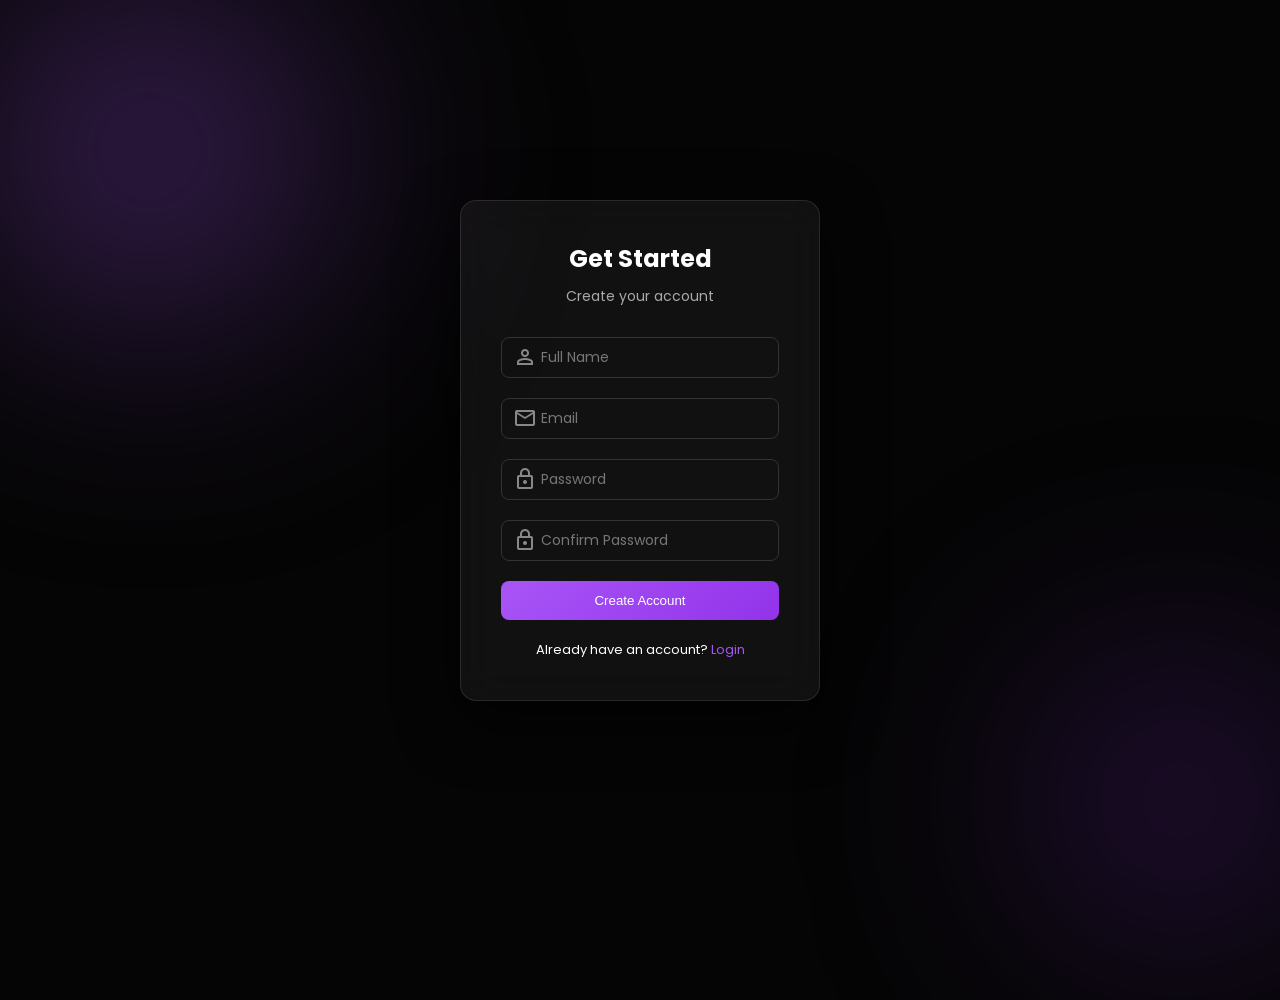
<file: templates/signup.html>
<!DOCTYPE html>
<html lang="en">
<head>
  <meta charset="UTF-8">
  <title>Get Started</title>

  <!-- Fonts -->
  <link href="https://fonts.googleapis.com/css2?family=Poppins:wght@300;400;500;600&display=swap" rel="stylesheet">

  <!-- Icons -->
  <link href="https://fonts.googleapis.com/css2?family=Material+Symbols+Outlined" rel="stylesheet">

  <link rel="stylesheet" href="../static/signup.css">
</head>

<body>

<div class="background-glow"></div>
<div class="background-glow-2"></div>

<div class="signup-container">

    <div class="signup-box">
        <h2>Get Started</h2>
        <p class="subtitle">Create your account</p>

    <form>

        <div class="input-group">
            <span class="material-symbols-outlined">person</span>
            <input type="text" required>
            <label>Full Name</label>
        </div>

        <div class="input-group">
            <span class="material-symbols-outlined">mail</span>
            <input type="email" required>
            <label>Email</label>
        </div>

        <div class="input-group">
            <span class="material-symbols-outlined">lock</span>
            <input type="password" required>
            <label>Password</label>
        </div>

        <div class="input-group">
            <span class="material-symbols-outlined">lock</span>
            <input type="password" required>
            <label>Confirm Password</label>
        </div>

        <button type="submit">Create Account</button>

    </form>

    <p class="login-text">
        Already have an account? <a href="../templates/login.html">Login</a>
    </p>

    </div>

</div>

</body>
</html>
</file>
<file: static/signup.css>
* {
  margin: 0;
  padding: 0;
  box-sizing: border-box;
}

body {
  font-family: 'Poppins', sans-serif;
  background: #050505;
  color: white;
  overflow: hidden;
}

.background-glow {
  position: absolute;
  width: 500px;
  height: 500px;
  background: radial-gradient(circle, rgba(168,85,247,0.5), transparent 70%);
  filter: blur(120px);
  top: -100px;
  left: -100px;
}

.background-glow-2 {
  position: absolute;
  width: 400px;
  height: 400px;
  background: radial-gradient(circle, rgba(147,51,234,0.4), transparent 70%);
  filter: blur(120px);
  bottom: -100px;
  right: -100px;
}

.signup-container {
  height: 100vh;
  display: flex;
  justify-content: center;
  align-items: center;
}

.signup-box {
  width: 360px;
  padding: 40px;
  border-radius: 16px;
  background: rgba(255,255,255,0.05);
  backdrop-filter: blur(20px);
  box-shadow: 0 20px 60px rgba(0,0,0,0.7);
  border: 1px solid rgba(255,255,255,0.1);
  text-align: center;
  z-index: 1;
}

.signup-box h2 {
  margin-bottom: 10px;
}

.subtitle {
  color: #aaa;
  font-size: 14px;
  margin-bottom: 30px;
}

.input-group {
  position: relative;
  margin-bottom: 20px;
}

.input-group span {
  position: absolute;
  left: 12px;
  top: 50%;
  transform: translateY(-50%);
  color: #888;
}

.input-group input {
  width: 100%;
  padding: 12px 12px 12px 40px;
  background: transparent;
  border: 1px solid #333;
  border-radius: 8px;
  color: white;
  outline: none;
}

.input-group label {
  position: absolute;
  left: 40px;
  top: 50%;
  transform: translateY(-50%);
  color: #777;
  font-size: 14px;
  transition: 0.3s;
}

.input-group input:focus + label,
.input-group input:valid + label {
  top: -8px;
  font-size: 12px;
  color: #a855f7;
}

.input-group input:focus {
  border-color: #a855f7;
  box-shadow: 0 0 10px rgba(168,85,247,0.5);
}

button {
  width: 100%;
  padding: 12px;
  border: none;
  border-radius: 8px;
  background: linear-gradient(135deg, #a855f7, #9333ea);
  color: white;
  cursor: pointer;
  transition: 0.3s;
}

button:hover {
  transform: translateY(-2px);
  box-shadow: 0 10px 30px rgba(168,85,247,0.4);
}

.login-text {
  margin-top: 20px;
  font-size: 13px;
}

.login-text a {
  color: #a855f7;
  text-decoration: none;
}
</file>
